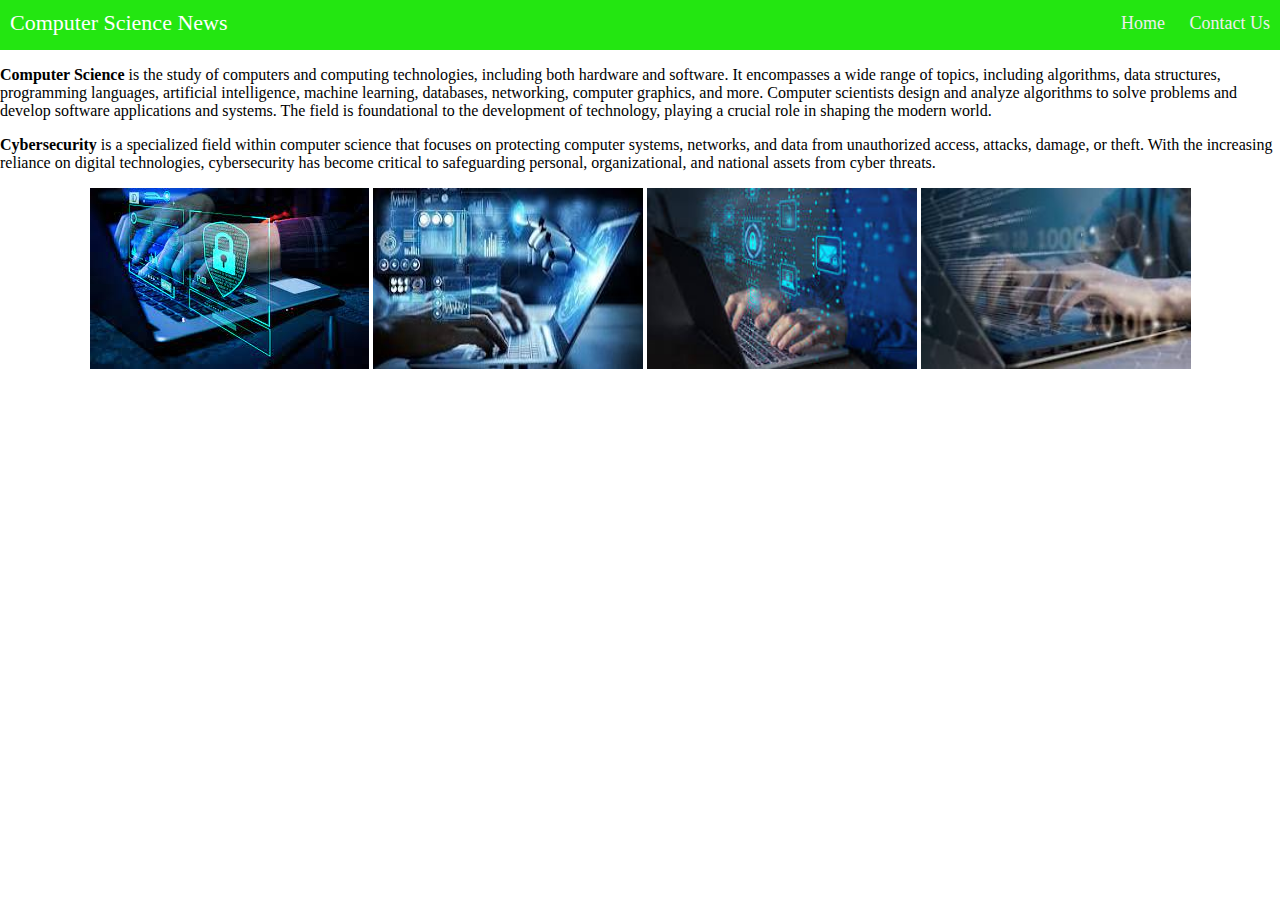
<file: index.html>
<!DOCTYPE html>
<html lang="en">
<head>
    <meta charset="UTF-8">
    <meta name="viewport" content="width=device-width, initial-scale=1.0">
    <link rel="stylesheet" type="text/css" href="main1.css"/>
    <title>Home</title>
</head>
<body>
    <div class="nav">
        <input type="checkbox" id="nav-check">
        <div class="nav-header">
          <div class="nav-title">
            Computer Science News
          </div>
        </div>
        <div class="nav-btn">
          <label for="nav-check">
            <span></span>
            <span></span>
            <span></span>
          </label>
        </div>
        
        <div class="nav-links">
          <a href="#" target="_blank">Home</a>
          <a href="contact.html" target="_blank">Contact Us</a>
        </div>
      </div>
      <p><b>Computer Science </b>is the study of computers and computing technologies, including both hardware and software. It encompasses a wide range of topics, including algorithms, data structures, programming languages, artificial intelligence, machine learning, databases, networking, computer graphics, and more. Computer scientists design and analyze algorithms to solve problems and develop software applications and systems. The field is foundational to the development of technology, playing a crucial role in shaping the modern world.</p>
      <p><b>Cybersecurity</b> is a specialized field within computer science that focuses on protecting computer systems, networks, and data from unauthorized access, attacks, damage, or theft. With the increasing reliance on digital technologies, cybersecurity has become critical to safeguarding personal, organizational, and national assets from cyber threats.</p>
      <center>
      <img src="images/img1.jpg">
      <img src="images/img2.jpg" width="270px" height="181px">
      <img src="images/img3.jpg"width="270px" height="181px">
      <img src="images/img4.jpg"width="270px" height="181px">
    </center>
</body>
</html>
</file>
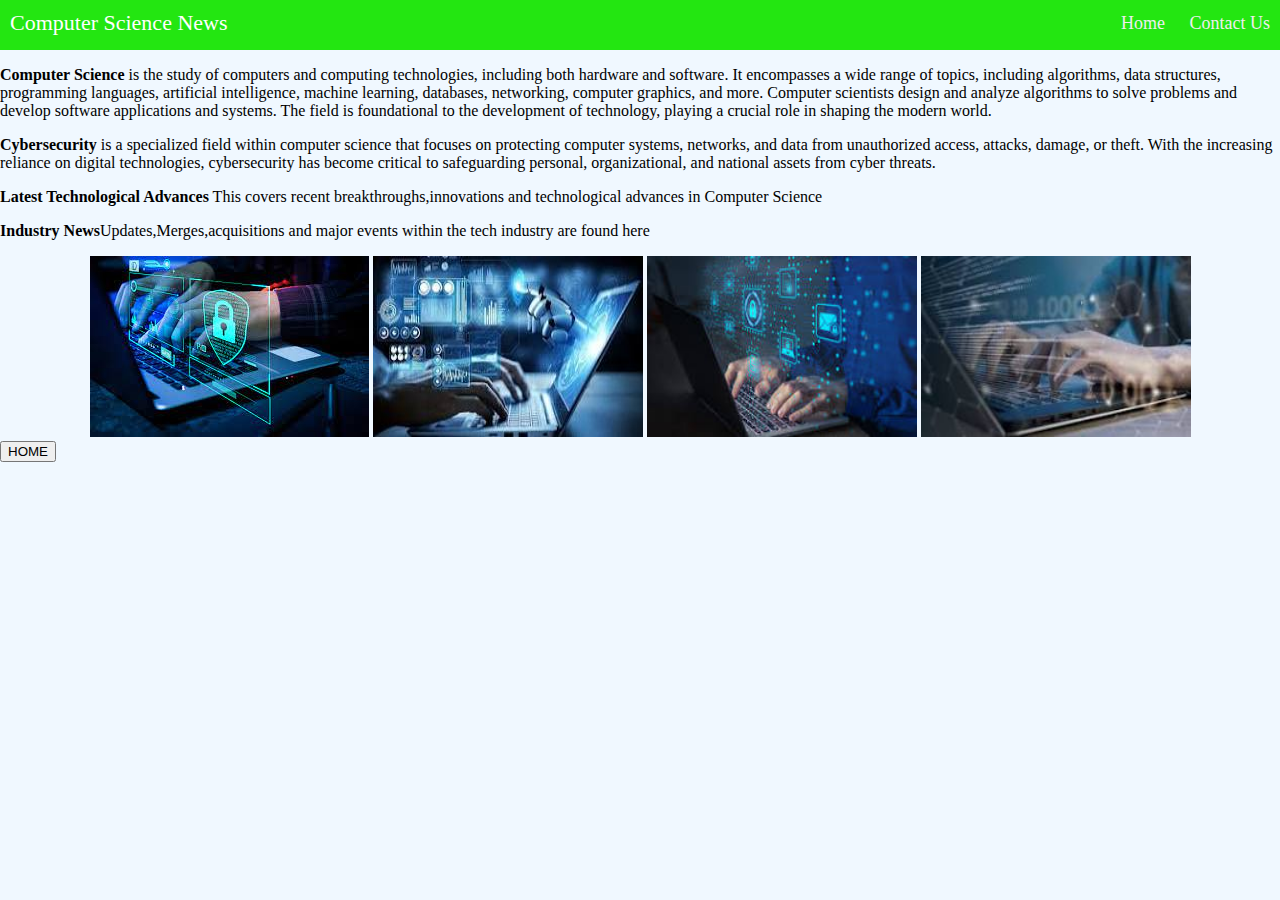
<file: aboutus.html>
<!DOCTYPE html>
<html lang="en">
<head>
    <meta charset="UTF-8">
    <meta name="viewport" content="width=device-width, initial-scale=1.0">
    <link rel="stylesheet" type="text/css" href="main1.css"/>
    <title>our first website</title>
    <style>
      body{
        background-color: aliceblue;
      }
    </style>
</head>
<body>
    <div class="nav">
        <input type="checkbox" id="nav-check">
        <div class="nav-header">
          <div class="nav-title">
            Computer Science News
          </div>
        </div>
        <div class="nav-btn">
          <label for="nav-check">
            <span></span>
            <span></span>
            <span></span>
          </label>
        </div>
        
        <div class="nav-links">
          <a href="#" target="_blank">Home</a>
          <a href="contact.html" target="_blank">Contact Us</a>
        </div>
      </div>
      <p><b>Computer Science </b>is the study of computers and computing technologies, including both hardware and software. It encompasses a wide range of topics, including algorithms, data structures, programming languages, artificial intelligence, machine learning, databases, networking, computer graphics, and more. Computer scientists design and analyze algorithms to solve problems and develop software applications and systems. The field is foundational to the development of technology, playing a crucial role in shaping the modern world.</p>
      <p><b>Cybersecurity</b> is a specialized field within computer science that focuses on protecting computer systems, networks, and data from unauthorized access, attacks, damage, or theft. With the increasing reliance on digital technologies, cybersecurity has become critical to safeguarding personal, organizational, and national assets from cyber threats.</p>
      <p><b>Latest Technological Advances</b> This covers recent breakthroughs,innovations and technological advances in Computer Science</p>
      <P><b>Industry News</b>Updates,Merges,acquisitions and major events within the tech industry are found here</P>
      <center>
      <img src="images/img1.jpg">
      <img src="images/img2.jpg" width="270px" height="181px">
      <img src="images/img3.jpg"width="270px" height="181px">
      <img src="images/img4.jpg"width="270px" height="181px">
    </center>
    
    <a href="home.html">
        <button type="submit">HOME</button
    </a>
</body>
</html>
</file>
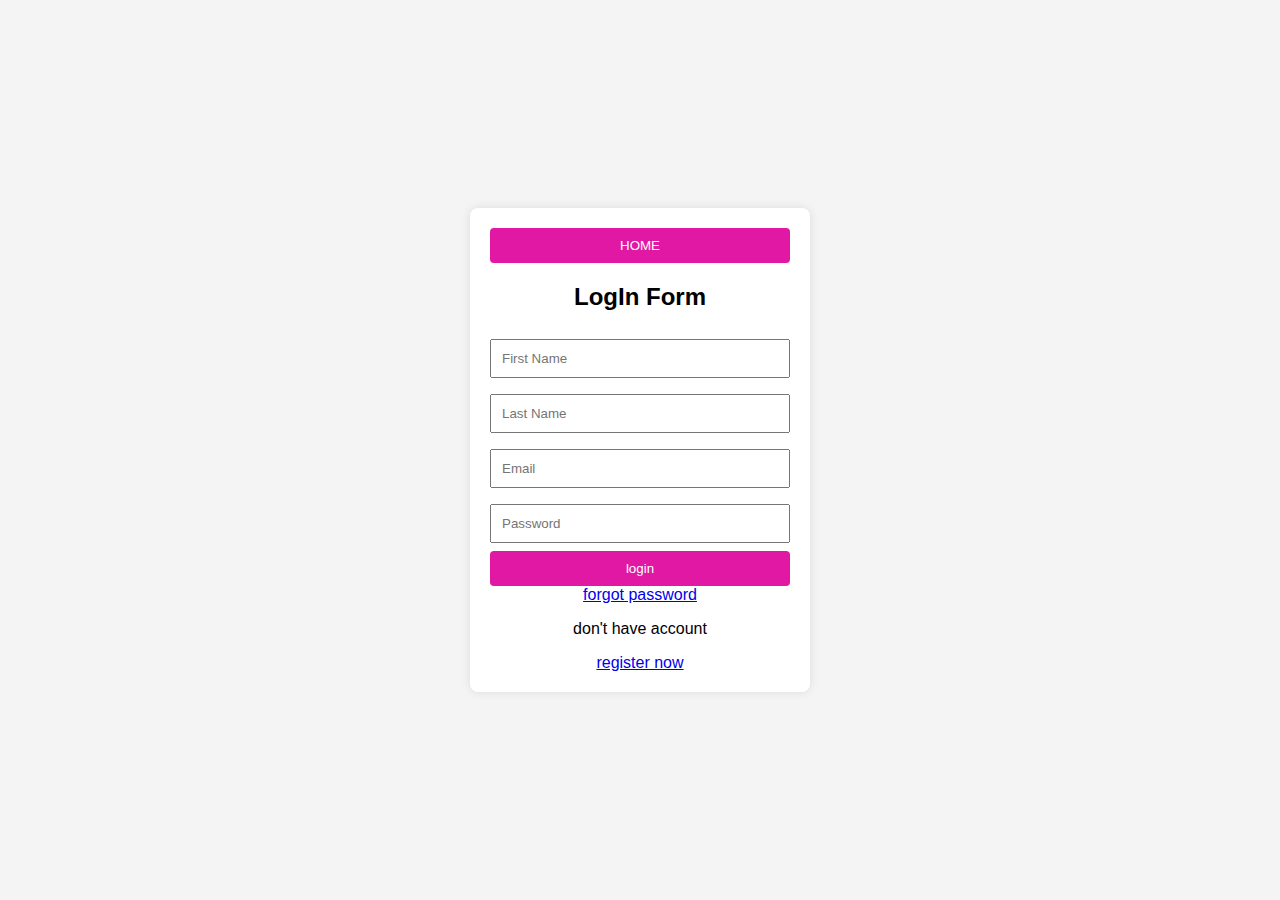
<file: contact.html>
<!DOCTYPE html>
<html lang="en">
<head>
    <meta charset="UTF-8">
    <meta name="viewport" content="width=device-width, initial-scale=1.0">
    <link rel="stylesheet" type="text/css" href="main.css"/>
    <title>our first website</title>
</head>
<body>
    
    <div class="login-container">
        <a href="home.html">
            <button type="submit" >HOME</button>
        </a>
        <h2>LogIn Form</h2>
        <form action="script URL" method="POST">
            <input type="text" name="firstname" placeholder="First Name" required>
            <br>
            <input type="text" name="lastname" placeholder="Last Name" required>
            <br>
            <input type="email" name="email" placeholder="Email" required>
            <br>
            <input type="password" name="password" placeholder="Password" required>
            <br>
           <button>login</button>
           <a href="#">forgot password</a>
           <p>don't have account</p><a href="home.html">register now</a>

        </form>
 
       
    </div>
 


</body>
</html>
</file>
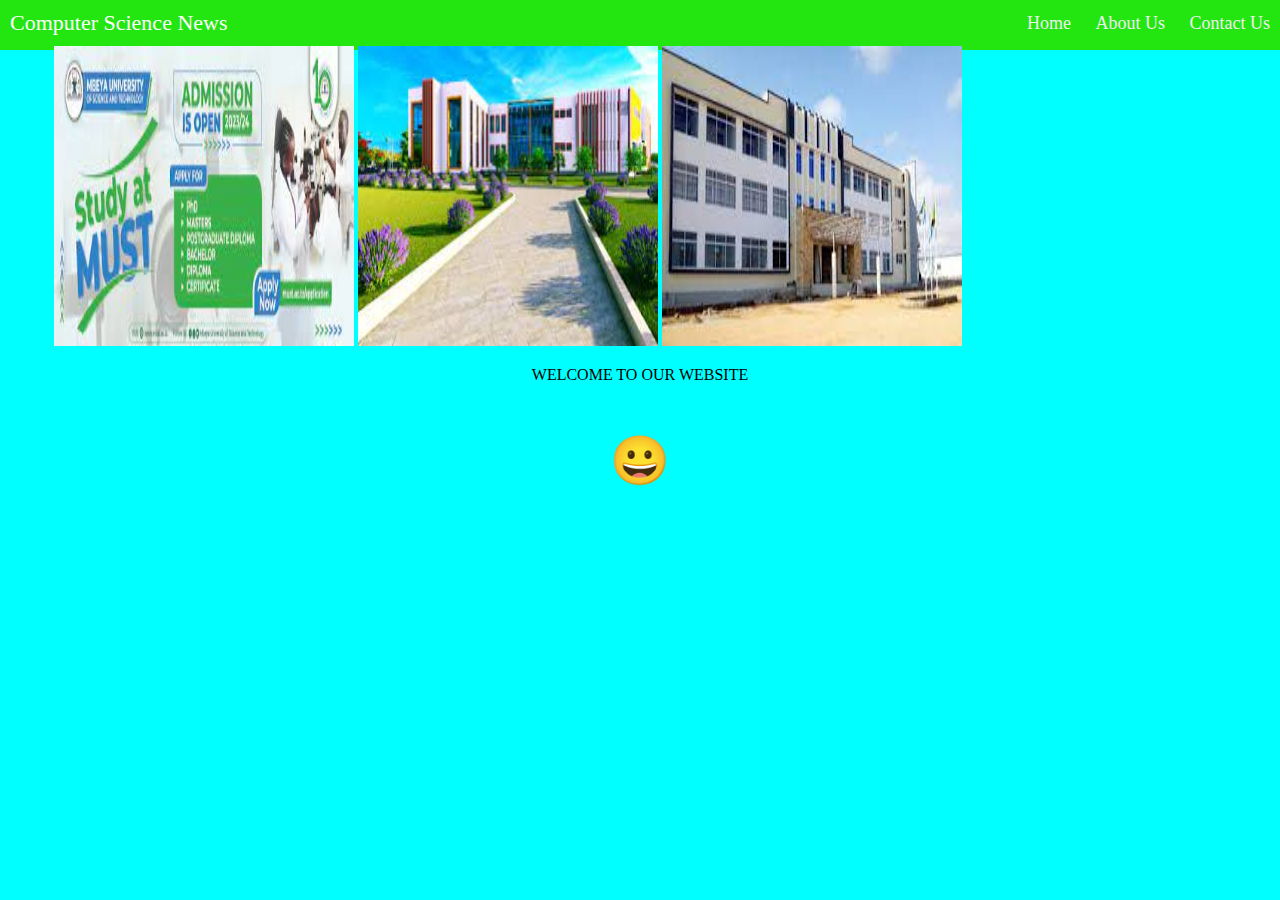
<file: home.html>
<!DOCTYPE html>
<html lang="en">
<head>
    <meta charset="UTF-8">
    <meta name="viewport" content="width=device-width, initial-scale=1.0">
    <link rel="stylesheet" type="text/css" href="main1.css"/>
    <title>our first website</title>
    <style>
      body{
        background-color: aqua;
      }
    </style>
</head>
<body>
    

   <div class="nav">
        <input type="checkbox" id="nav-check">
        <div class="nav-header">
          <div class="nav-title">
            Computer Science News
          </div>
        </div>
        <div class="nav-btn">
          <label for="nav-check">
            <span></span>
            <span></span>
            <span></span>
          </label>
        </div>
        
        <div class="nav-links">
          <a href="#" target="_blank">Home</a>
          <a href="aboutus.html" target="_blank">About Us</a>
          <a href="contact.html" target="_blank">Contact Us</a>
        </div>
        <div style="text-align: center;">
        
          <img src="images/MUST.jpg" width="300px" height="300px">
          <img src="images/MUST2.JPG"width="300px" height="300px">
          <img src="images/MUST3.jpg"width="300px" height="300px">
          <p>WELCOME TO OUR WEBSITE</p>
          <p style="font-size:48px">&#128512; </p>
        </div>
       
      </div>
</body>
</html>
</file>
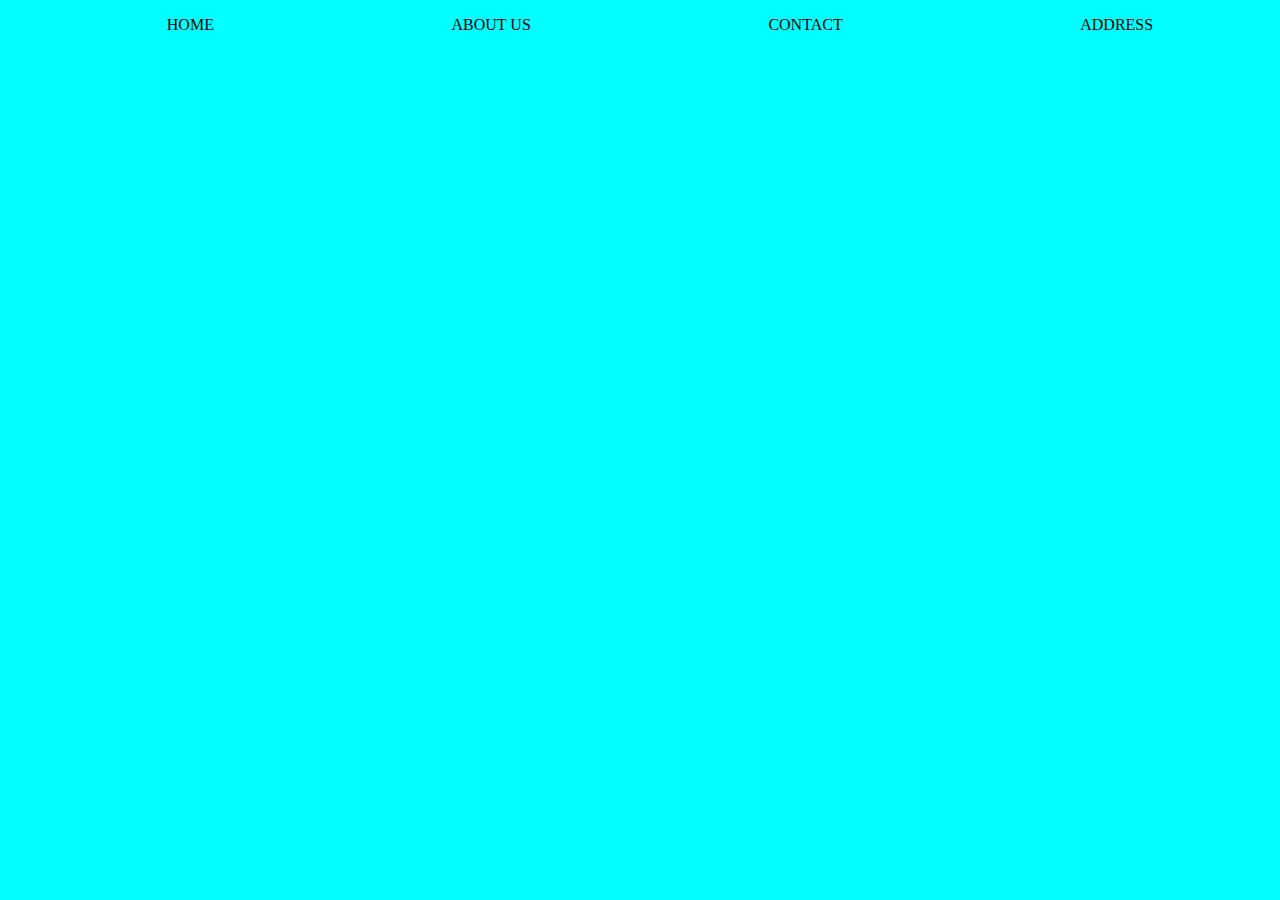
<file: pro.html>
<!DOCTYPE html>
<html lang="en">
<head>
    <meta charset="UTF-8">
    <meta http-equiv="X-UA-Compatible" content="IE=edge">
    <meta name="viewport" content="width=device-width, initial-scale=1.0">
    <title>my first website</title>
    <style>
        .list{
            display: flex;
            justify-content: space-around;
            list-style: none;
        }
        body{
            background-color: aqua;
        }

    </style>
</head>
<body>
    <nav>
        <ul class="list">
            <li>HOME</li>
            <li>ABOUT US</li>
            <li>CONTACT</li>
            <li>ADDRESS</li>
        </ul>
    </nav>


    
</body>
</html>
</file>
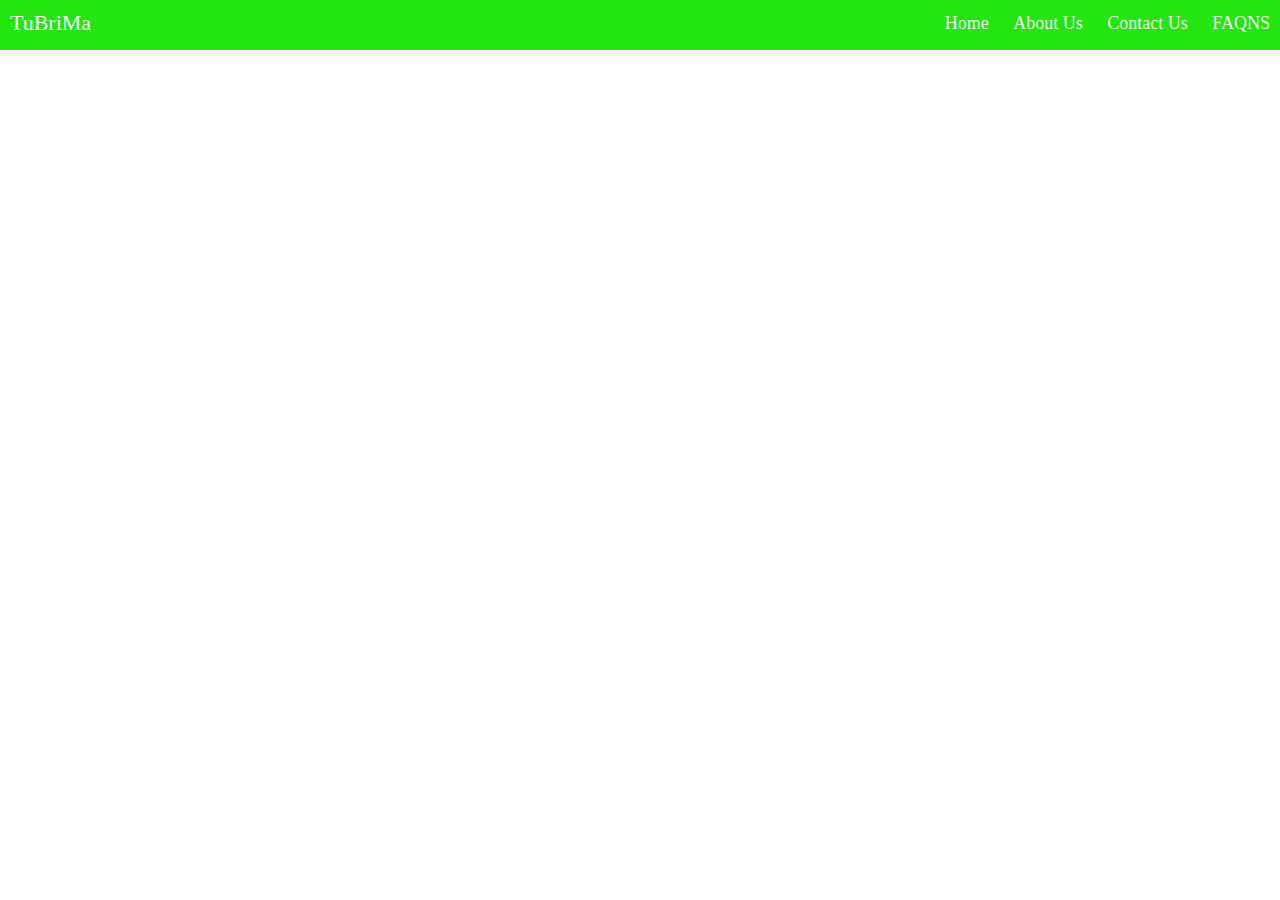
<file: Q&A.html>
<!DOCTYPE html>
<html lang="en">
<head>
    <meta charset="UTF-8">
    <meta name="viewport" content="width=device-width, initial-scale=1.0">
    <link rel="stylesheet" type="text/css" href="main1.css"/>
    <title>Q&A</title>
</head>
<body>
    <div class="nav">
        <input type="checkbox" id="nav-check">
        <div class="nav-header">
          <div class="nav-title">
            TuBriMa
          </div>
        </div>
        <div class="nav-btn">
          <label for="nav-check">
            <span></span>
            <span></span>
            <span></span>
          </label>
        </div>
        
        <div class="nav-links">
          <a href="index.html" target="_blank">Home</a>
          <a href="aboutus.html" target="_blank">About Us</a>
          <a href="contact.html" target="_blank">Contact Us</a>
          <a href="#" target="_blank">FAQNS</a>
        </div>
      </div>
</body>
</html>
</file>
<file: main1.css>
* {
    box-sizing: border-box;
  }
  
  body {
    margin: 0px;
    font-family: 'segoe ui';
  }
  
  .nav {
    height: 50px;
    width: 100%;
    background-color: #23e611;
    position: relative;
  }
  
  .nav > .nav-header {
    display: inline;
  }
  
  .nav > .nav-header > .nav-title {
    display: inline-block;
    font-size: 22px;
    color: #fff;
    padding: 10px 10px 10px 10px;
  }
  
  .nav > .nav-btn {
    display: none;
  }
  
  .nav > .nav-links {
    display: inline;
    float: right;
    font-size: 18px;
  }
  
  .nav > .nav-links > a {
    display: inline-block;
    padding: 13px 10px 13px 10px;
    text-decoration: none;
    color: #efefef;
  }
  
  .nav > .nav-links > a:hover {
    background-color: rgba(0, 0, 0, 0.3);
  }
  
  .nav > #nav-check {
    display: none;
  }
  
  @media (max-width:600px) {
    .nav > .nav-btn {
      display: inline-block;
      position: absolute;
      right: 0px;
      top: 0px;
    }
    .nav > .nav-btn > label {
      display: inline-block;
      width: 50px;
      height: 50px;
      padding: 13px;
    }
    .nav > .nav-btn > label:hover,.nav  #nav-check:checked ~ .nav-btn > label {
      background-color: rgba(0, 0, 0, 0.3);
    }
    .nav > .nav-btn > label > span {
      display: block;
      width: 25px;
      height: 10px;
      border-top: 2px solid #f8f407;
    }
    .nav > .nav-links {
      position: absolute;
      display: block;
      width: 100%;
      background-color: #0ee01f;
      height: 0px;
      transition: all 0.3s ease-in;
      overflow-y: hidden;
      top: 50px;
      left: 0px;
    }
    .nav > .nav-links > a {
      display: block;
      width: 100%;
    }
    .nav > #nav-check:not(:checked) ~ .nav-links {
      height: 0px;
    }
    .nav > #nav-check:checked ~ .nav-links {
      height: calc(100vh - 50px);
      overflow-y: auto;
    }
  }
</file>
<file: main.css>
body {
            font-family: Arial, sans-serif;
            background-color: #f4f4f4;
            margin: 0;
            padding: 0;
            display: flex;
            justify-content: center;
            align-items: center;
            height: 100vh;
        }

        .login-container {
            background-color: #ffffff;
            border-radius: 8px;
            box-shadow: 0 0 10px rgba(0, 0, 0, 0.1);
            padding: 20px;
            width: 300px;
            text-align: center;
        }

        .login-container input {
            width: 100%;
            padding: 10px;
            margin: 8px 0;
            box-sizing: border-box;
        }

        .login-container button {
            background-color: #e018a4;
            color: white;
            padding: 10px;
            border: none;
            border-radius: 4px;
            cursor: pointer;
            width: 100%;
        }
</file>
